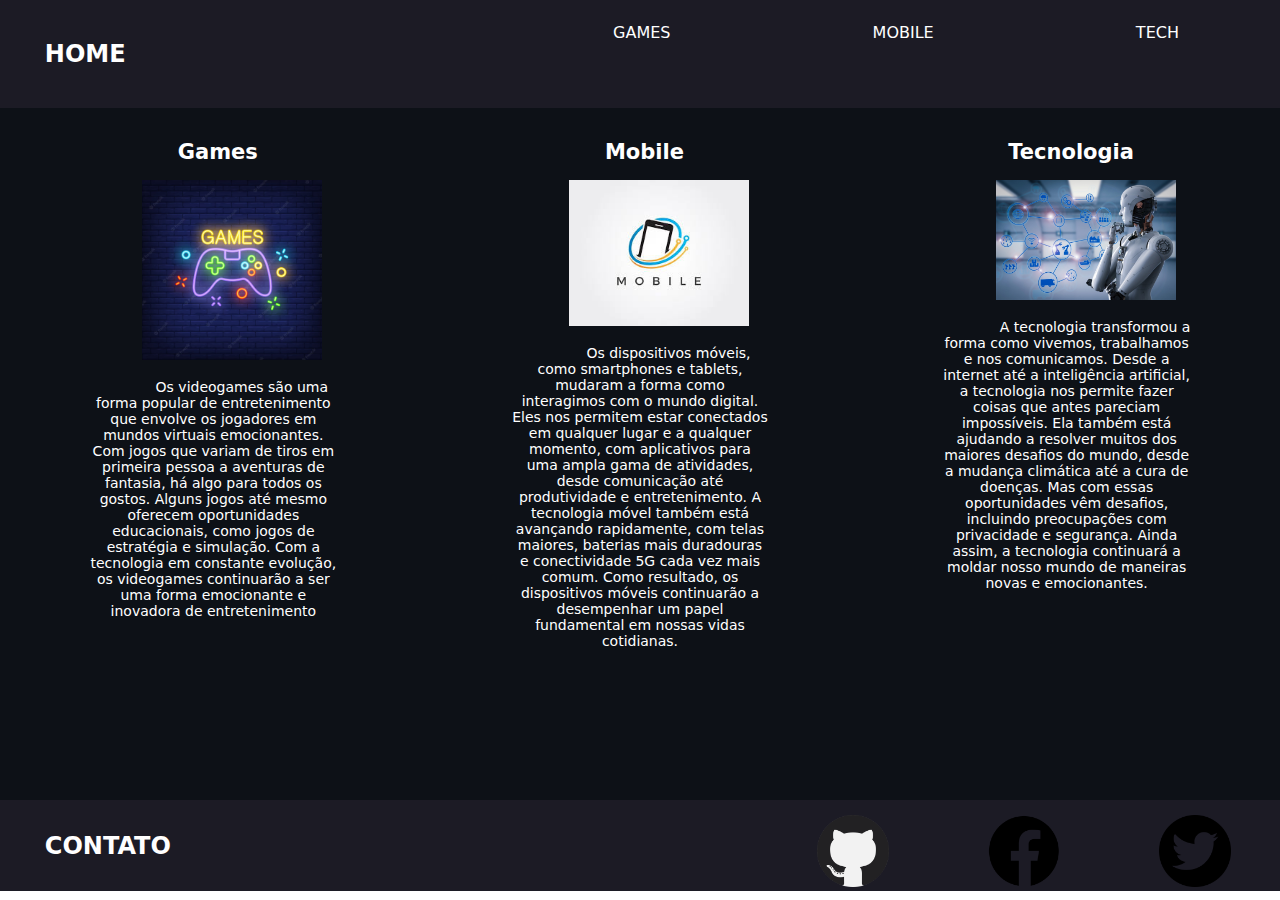
<file: CP2/pages/index.html>
<!DOCTYPE html>
<html lang="pt-br">
  <head>
    <meta charset="UTF-8" />
    <meta http-equiv="X-UA-Compatible" content="IE=edge" />
    <meta name="viewport" content="width=device-width, initial-scale=1.0" />
    <title>Home</title>
    <link rel="stylesheet" href="../CSS/estilo.css" />
    <link rel="icon" type="image/x-icon" href="../img/favicon" />
  </head>
  <body>
    <header class="cabecalho">
      <h2>HOME</h2>
      <nav>
        <a href="./games.html">GAMES</a>
        <a href="./mobile.html">MOBILE</a>
        <a href="./tech.html">TECH</a>
      </nav>
    </header>
    <section class="conteudo">
      <div>
        <h2 class="tit-pages">Games</h2>
        <figure>
          <a href="./games.html"><img
            src="../img/games.png"
            alt="imagem de um controle de video game"
          /></a>
          <figcation
            >Os videogames são uma forma popular de entretenimento que envolve
            os jogadores em mundos virtuais emocionantes. Com jogos que variam
            de tiros em primeira pessoa a aventuras de fantasia, há algo para
            todos os gostos. Alguns jogos até mesmo oferecem oportunidades
            educacionais, como jogos de estratégia e simulação. Com a tecnologia
            em constante evolução, os videogames continuarão a ser uma forma
            emocionante e inovadora de entretenimento</figcation
          >
        </figure>
      </div>
      <div>
        <h2 class="tit-pages">Mobile</h2>
        <figure>
          <a href="./mobile.html"><img src="../img/mobile.png" alt="imagem de um mobile" /></a>
          <figcation
            >Os dispositivos móveis, como smartphones e tablets, mudaram a forma
            como interagimos com o mundo digital. Eles nos permitem estar
            conectados em qualquer lugar e a qualquer momento, com aplicativos
            para uma ampla gama de atividades, desde comunicação até
            produtividade e entretenimento. A tecnologia móvel também está
            avançando rapidamente, com telas maiores, baterias mais duradouras e
            conectividade 5G cada vez mais comum. Como resultado, os
            dispositivos móveis continuarão a desempenhar um papel fundamental
            em nossas vidas cotidianas.</figcation
          >
        </figure>
      </div>
      <div>
        <h2 class="tit-pages">Tecnologia</h2>
        <figure>
          <a href="./tech.html"><img
            src="../img/tecnologia.png"
            alt="imagem de sobre novas tecnologias"
          /></a>
          <figcation
            >A tecnologia transformou a forma como vivemos, trabalhamos e nos
            comunicamos. Desde a internet até a inteligência artificial, a
            tecnologia nos permite fazer coisas que antes pareciam impossíveis.
            Ela também está ajudando a resolver muitos dos maiores desafios do
            mundo, desde a mudança climática até a cura de doenças. Mas com
            essas oportunidades vêm desafios, incluindo preocupações com
            privacidade e segurança. Ainda assim, a tecnologia continuará a
            moldar nosso mundo de maneiras novas e emocionantes.</figcation
          >
        </figure>
      </div>
    </section>
    <footer class="rodape">
      <h2>CONTATO</h2>
      <nav>
        <a href="https://github.com" target="_blank">
          <img
            class="img-footer"
            src="../img/social-1.png"
            alt="Imagem do GitHub"
          />
        </a>
        <a href="https://pt-br.facebook.com" target="_blank">
          <img
            class="img-footer"
            src="../img/social-2.png"
            alt="Imagem do FaceBook"
          />
        </a>
        <a href="https://twitter.com/i/flow/login" target="_blank">
          <img
            class="img-footer"
            src="../img/social-3.png"
            alt="Imagem do Twitter"
          />
        </a>
      </nav>
    </footer>
  </body>
</html>
</file>
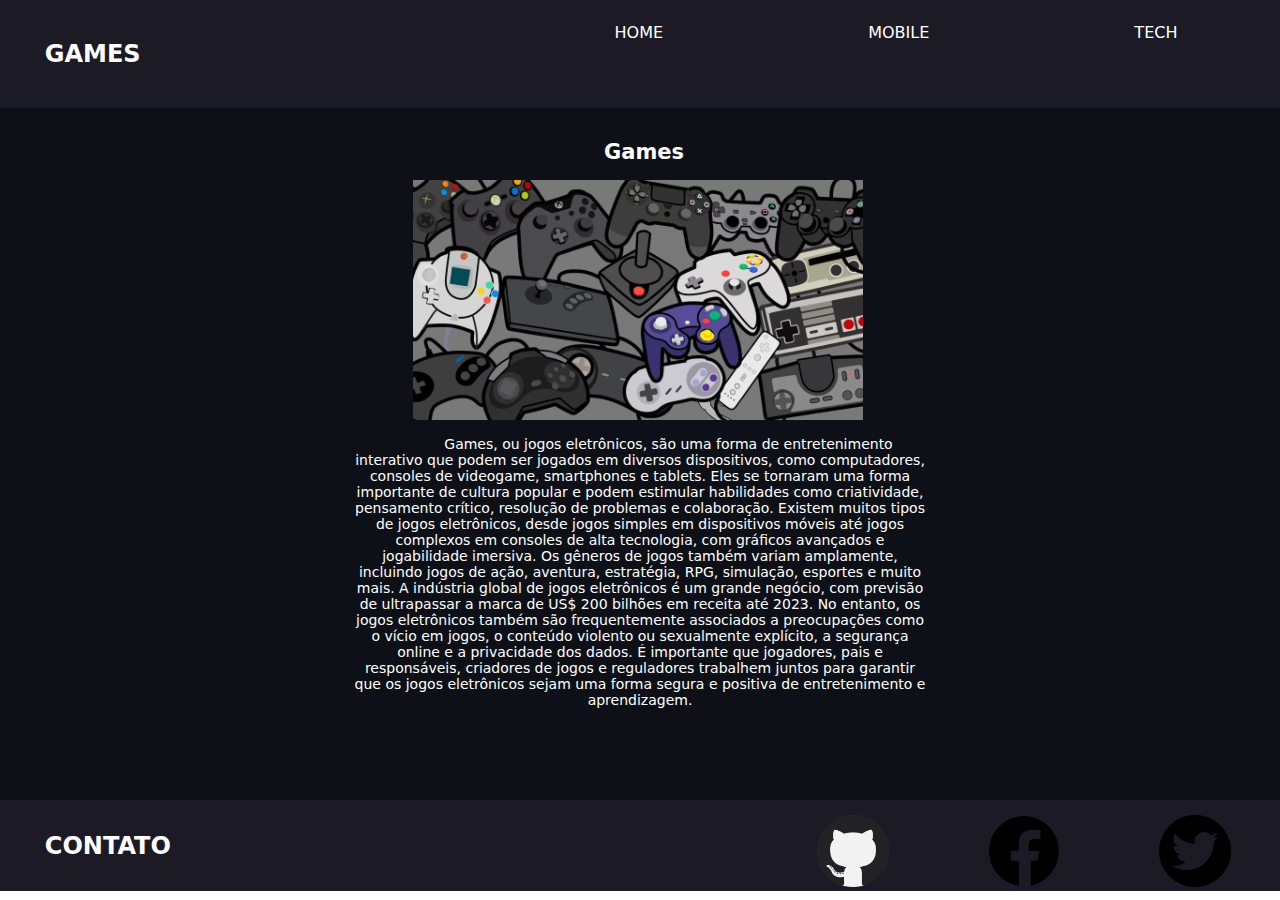
<file: CP2/pages/games.html>
<!DOCTYPE html>
<html lang="pt-br">

<head>
  <meta charset="UTF-8" />
  <meta http-equiv="X-UA-Compatible" content="IE=edge" />
  <meta name="viewport" content="width=device-width, initial-scale=1.0" />
  <title>Games</title>
  <link rel="stylesheet" href="../CSS/interna.css" />
  <link rel="icon" type="image/x-icon" href="../img/favicon" />
</head>

<body>
  <header class="cabecalho">
    <h2>GAMES</h2>
    <nav>
      <a href="./index.html">HOME</a>
      <a href="./mobile.html">MOBILE</a>
      <a href="./tech.html">TECH</a>
    </nav>
  </header>
  <section class="conteudo">
    <div>
      <h2 class="tit-game">Games</h2>
      <figure>
        <img src="../img/games2.jpg" alt="Imagem Games" />
        <figcation> Games, ou jogos eletrônicos, são uma forma de entretenimento interativo que podem ser jogados em
          diversos dispositivos, como computadores, consoles de videogame, smartphones e tablets. Eles se tornaram uma
          forma importante de cultura popular e podem estimular habilidades como criatividade, pensamento crítico,
          resolução de problemas e colaboração.

          Existem muitos tipos de jogos eletrônicos, desde jogos simples em dispositivos móveis até jogos complexos em
          consoles de alta tecnologia, com gráficos avançados e jogabilidade imersiva. Os gêneros de jogos também variam
          amplamente, incluindo jogos de ação, aventura, estratégia, RPG, simulação, esportes e muito mais.

          A indústria global de jogos eletrônicos é um grande negócio, com previsão de ultrapassar a marca de US$ 200
          bilhões em receita até 2023. No entanto, os jogos eletrônicos também são frequentemente associados a
          preocupações como o vício em jogos, o conteúdo violento ou sexualmente explícito, a segurança online e a
          privacidade dos dados. É importante que jogadores, pais e responsáveis, criadores de jogos e reguladores
          trabalhem juntos para garantir que os jogos eletrônicos sejam uma forma segura e positiva de entretenimento e
          aprendizagem.

        </figcation>
      </figure>
    </div>
  </section>
    <footer class="rodape">      
        <h2>CONTATO</h2>
        <nav>
          <a href="https://github.com" target="_blank">
            <img class="img-footer" src="../img/social-1.png" alt="Imagem do GitHub" />
          </a>
          <a href="https://pt-br.facebook.com" target="_blank">
            <img class="img-footer" src="../img/social-2.png" alt="Imagem do FaceBook" />
          </a>
          <a href="https://twitter.com/i/flow/login" target="_blank">
            <img class="img-footer" src="../img/social-3.png" alt="Imagem do Twitter" />
          </a>
        </nav>      
    </footer>
</body>

</html>
</file>
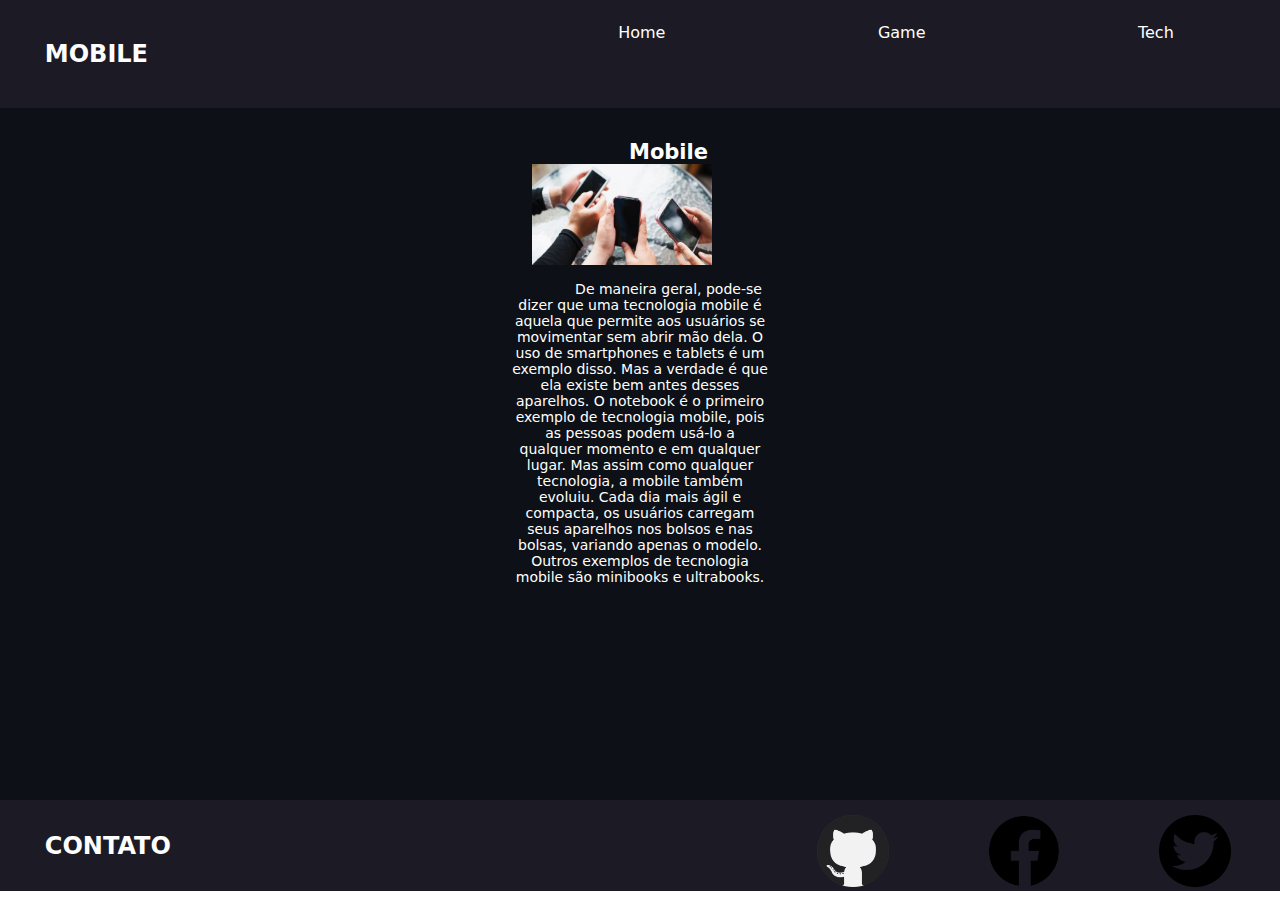
<file: CP2/pages/mobile.html>
<!DOCTYPE html>
<html lang="pt-br">
  <head>
    <meta charset="UTF-8" />
    <meta http-equiv="X-UA-Compatible" content="IE=edge" />
    <meta name="viewport" content="width=device-width, initial-scale=1.0" />
    <link rel="stylesheet" href="../CSS/estilo.css" />
    <link rel="icon" type="image/x-icon" href="../img/favicon" />
    <title>Mobile</title>
  </head>
  <body>
    <header class="cabecalho">
      <h2>MOBILE</h2>
      <nav>
        <a href="./index.html">Home</a>
        <a href="./games.html">Game</a>
        <a href="./tech.html">Tech</a>
      </nav>
    </header>
    <section class="conteudo">
      <div>
        <h2>Mobile</h2>
        <figure>
          <img src="../img/mobile2.jpg" alt="Imagem de um Mobile"/>
          <figcation> De maneira geral, pode-se dizer que uma tecnologia mobile é aquela que permite aos usuários se movimentar sem abrir mão dela.
            O uso de smartphones e tablets   é  um exemplo disso. Mas a verdade é que ela existe bem antes desses aparelhos.
            O notebook é o primeiro exemplo de tecnologia mobile, pois as pessoas podem usá-lo a qualquer momento e em qualquer lugar. 
            Mas assim como qualquer tecnologia, a mobile também evoluiu. Cada dia mais ágil e compacta, os usuários carregam seus aparelhos 
            nos bolsos e nas bolsas, variando apenas o modelo. Outros exemplos de tecnologia mobile são minibooks e ultrabooks.
          </figcation>
        </figure>
        <p></p>
      </div>
    </section>
    <footer class="rodape">
      <h2>CONTATO</h2>
      <nav>
        <a href="https://github.com" target="_blank">
          <img
            class="img-footer"
            src="../img/social-1.png"
            alt="Imagem do GitHub"
          />
        </a>
        <a href="https://pt-br.facebook.com" target="_blank">
          <img
            class="img-footer"
            src="../img/social-2.png"
            alt="Imagem do FaceBook"
          />
        </a>
        <a href="https://twitter.com/i/flow/login" target="_blank">
          <img
            class="img-footer"
            src="../img/social-3.png"
            alt="Imagem do Twitter"
          />
        </a>
      </nav>
    </footer>
  </body>
</html>
</file>
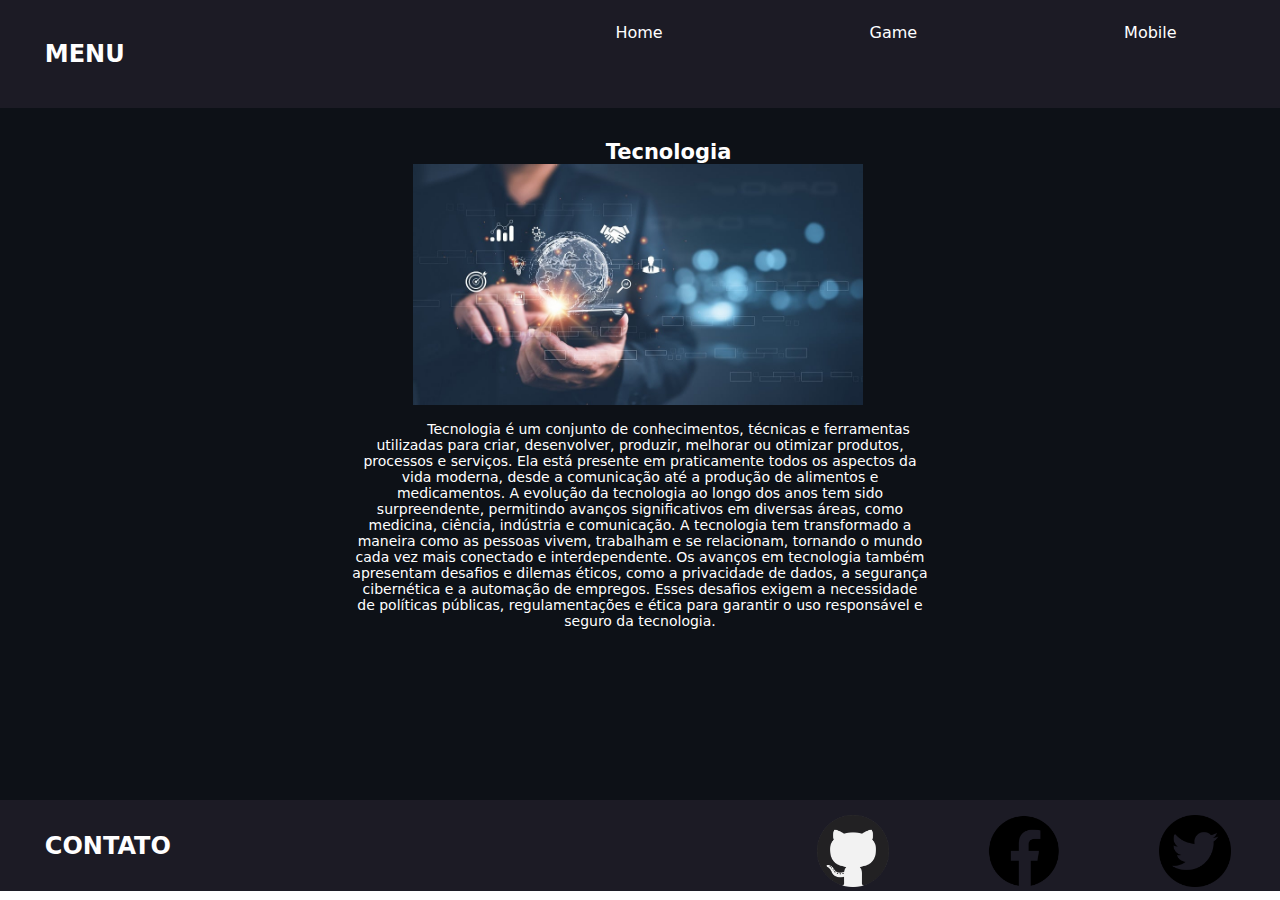
<file: CP2/pages/tech.html>
<!DOCTYPE html>
<html lang="pt-br">
  <head>
    <meta charset="UTF-8" />
    <meta http-equiv="X-UA-Compatible" content="IE=edge" />
    <meta name="viewport" content="width=device-width, initial-scale=1.0" />
    <title>Tech</title>
    <link rel="stylesheet" href="../CSS/interna.css" />
    <link rel="icon" type="image/x-icon" href="../img/favicon" />
  </head>
  <body>
    <header class="cabecalho">      
      <h2>MENU</h2>
      <nav>
        <a href="./index.html">Home</a>
        <a href="./games.html">Game</a>
        <a href="./mobile.html">Mobile</a>
      </nav>
    </header>
    <section class="conteudo">

      </div>
      <div>
        <h2>Tecnologia</h2>
        <figure>
          <img
            src="../img/tech2.jpg"
            alt="imagem tech"
          />
          <figcation
            > Tecnologia é um conjunto de conhecimentos, técnicas e ferramentas utilizadas para criar, desenvolver, produzir, melhorar ou otimizar
            produtos, processos e serviços. Ela está presente em praticamente todos os aspectos da vida moderna, desde a comunicação até a produção
            de alimentos e medicamentos.  A evolução da tecnologia ao longo dos anos tem sido surpreendente, permitindo avanços significativos em 
            diversas áreas, como medicina, ciência, indústria e comunicação. A tecnologia tem transformado a maneira como as pessoas vivem, trabalham 
            e se relacionam, tornando o mundo cada vez mais conectado e interdependente. Os avanços em tecnologia também apresentam desafios e dilemas
            éticos, como a privacidade de dados, a segurança cibernética e a automação de empregos. Esses desafios exigem a necessidade de políticas 
            públicas, regulamentações e ética para garantir o uso responsável e seguro da tecnologia.
          
          </figcation>
        </figure> 
      </div>
    </section>
    <footer class="rodape">
      <h2>CONTATO</h2>
      <nav>
        <a href="https://github.com" target="_blank">
          <img
            class="img-footer"
            src="../img/social-1.png"
            alt="Imagem do GitHub"
          />
        </a>
        <a href="https://pt-br.facebook.com" target="_blank">
          <img
            class="img-footer"
            src="../img/social-2.png"
            alt="Imagem do FaceBook"
          />
        </a>
        <a href="https://twitter.com/i/flow/login" target="_blank">
          <img
            class="img-footer"
            src="../img/social-3.png"
            alt="Imagem do Twitter"
          />
        </a>
      </nav>
    </footer>
  </body>
</html>
</file>
<file: CP2/CSS/estilo.css>
@import url(./sec.css);
@import url(./conteudo.css);
@import url(./footer.css);
@import url(./estilo-614x.css);
@import url(./estilo-768x.css);
@import url(./cabecalho.css);
* {
  margin: 0;
  padding: 0;
  box-sizing: border-box;
  font-family: system-ui, -apple-system, BlinkMacSystemFont, "Segoe UI", Roboto,
    Oxygen, Ubuntu, Cantarell, "Open Sans", "Helvetica Neue", sans-serif;
}
/*h2{
  padding: 0 3.5%;
  text-align: center;
}
.cabecalho {
  background-color: #1c1b25;
  color: white;
  display: flex;
  flex-wrap: wrap;
  align-items: center;
  justify-content: space-between;
  height: 12vh;
}
.cabecalho nav {
  display: flex;
  flex-wrap: wrap;
  width: 60%;
  height: 100%;
  justify-content: space-between;
}
.cabecalho nav a {
  text-decoration: none;
  color: white;
  flex-grow: 1;
  padding-top: 3%;
  text-align: center;
}
.cabecalho nav a:hover {
  background-color: black;
  color: white;
  cursor: pointer;
}*/
</file>
<file: CP2/CSS/interna.css>
@import url(./footer.css);
@import url(./estilo-614x.css);
@import url(./estilo-768x.css);
@import url(./estilo.css);


.conteudo {
    display: flex;
    flex-wrap: wrap;
    align-items: center;
    justify-content: space-around;
    text-align: center;
    height: 76.9vh;
    background-color: #0d1117;
    color: white;
    font-size: 14px;
    font-family: system-ui, -apple-system, BlinkMacSystemFont, "Segoe UI", Roboto,
        Oxygen, Ubuntu, Cantarell, "Open Sans", "Helvetica Neue", sans-serif;
    text-indent: 50px;
}
.tit-game{
    padding-right: 12%;    
    margin-bottom: 1rem;
}
.conteudo div {
    margin-top: 1rem;
    width: 45%;
    height: 93%;
}

.conteudo div figure img {
    width: 50vh;
    height: auto;
    margin-bottom: 1rem;
    margin-left: 2rem;
}

.conteudo div figure {
    display: flex;
    flex-wrap: wrap;
    align-items: center;
    justify-content: space-around;


}

.conteudo figcaption {
    margin: 200px auto;
    text-align: center;
    width: 100%;
}

/*.conteudo div figure {
    display: flex;
    flex-wrap: wrap;
    flex-direction: column;
    align-items: center;
    justify-content: space-around;
    flex-basis: 200px;
    flex-grow: 1;
  }
  
  .conteudo div figure figcation {
    margin-top: 10px;
    text-align: center;
  }
  */
.conteudo div:hover {
    border: 2px solid black;
    border-radius: 10px;
    transition: 2s;
    
}
.conteudo div figcaption:hover{
    border: 2px solid #aeaeaec5;
    border-radius: 10px;
}
</file>
